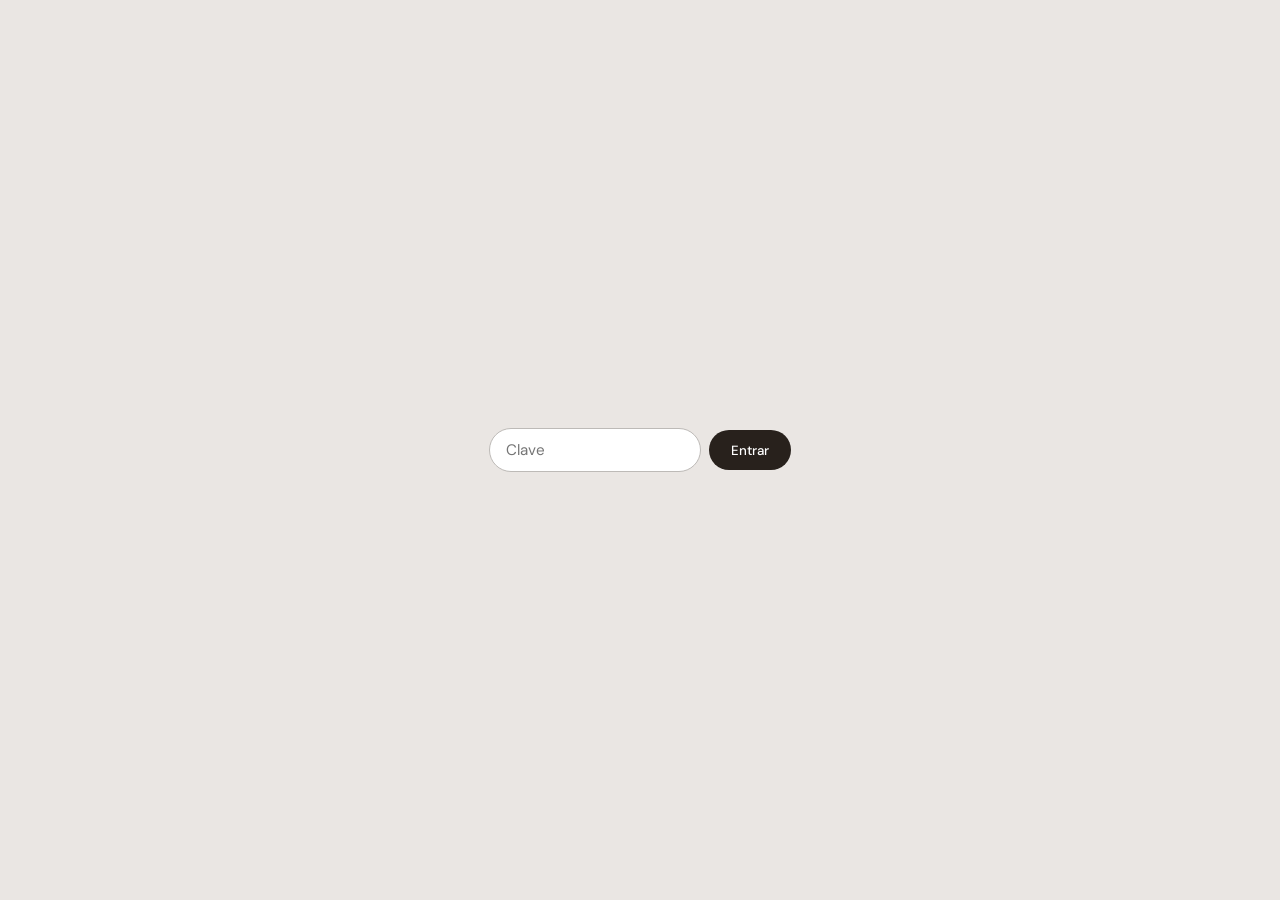
<file: index.html>
<!DOCTYPE html>
<html lang="es">
<head>
<meta charset="UTF-8">
<title>hypnos — presupuesto marketing</title>
<link rel="preconnect" href="https://fonts.googleapis.com">
<link rel="preconnect" href="https://fonts.gstatic.com" crossorigin>
<link href="https://fonts.googleapis.com/css2?family=DM+Sans:wght@300;400;500;600&display=swap" rel="stylesheet">
<link rel="stylesheet" href="style.css">
</head>
<body>

<div id="lock">
  <input id="lock-input" type="password" placeholder="Clave">
  <button id="lock-btn">Entrar</button>
</div>

<div id="app" hidden>
  <header>
    <div style="display:flex; align-items:baseline; justify-content:space-between; gap:1rem; flex-wrap:wrap;">
      <h1>Presupuesto Marketing</h1>
      <div style="display:flex; align-items:center; gap:0.8rem;">
        <span id="last-update" style="font-size:0.78rem; color:var(--dim);"></span>
        <button id="refresh-btn" style="border:1px solid var(--border); background:#fff; padding:0.4rem 0.8rem; border-radius:4px; cursor:pointer; font-size:0.82rem;">Actualizar</button>
      </div>
    </div>
    <div id="kpis"></div>
    <div id="kpis-estado" class="grid-3" style="margin-bottom:2rem;"></div>
  </header>

  <nav>
    <button data-view="resumen" class="active">Resumen</button>
    <button data-view="mes">Por mes</button>
    <button data-view="trimestre">Por trimestre</button>
    <button data-view="categoria">Por categoría</button>
    <button data-view="tipoestado">Tipo y estado</button>
    <button data-view="informes">Informes</button>
  </nav>

  <main id="content"></main>
</div>

<script src="chart.umd.js"></script>
<script src="app.js"></script>
</body>
</html>
</file>
<file: style.css>
/* ---------------------------------------------------------------
   Identidad Hypnos: paleta oficial de 5 colores, DM Sans, títulos en
   minúscula, formas redondeadas generosas. Ver /hypnos-brand skill.
--------------------------------------------------------------- */
:root{
  --white:#FFFFFF;
  --beige-light:#EAE6E3;
  --beige-dark:#B3AAA1;
  --gray:#BDBAB7;
  --cappuccino:#28211C;

  /* Excepción de "semáforo" permitida por la guía de marca cuando es
     estrictamente necesario (alertas de sobregasto / pendientes de pago),
     siempre muy desaturada — nunca rojo puro. */
  --alerta:#9C6B54;

  /* Alias internos para no reescribir todo el resto del CSS */
  --bg: var(--beige-light);
  --card: var(--white);
  --border: var(--gray);
  --text: var(--cappuccino);
  --dim: var(--beige-dark);
  --accent: var(--cappuccino);
  --over: var(--alerta);

  --radius-button: 999px;
  --radius-card: 16px;
  --font-primary: 'DM Sans', Arial, sans-serif;
}

*{box-sizing:border-box;}
body{
  margin:0; font-family:var(--font-primary);
  background:var(--bg); color:var(--text); font-weight:400;
}

h1, h2, h3{
  font-weight:600; text-transform:lowercase; letter-spacing:-0.02em;
}

#lock[hidden]{ display:none !important; }
#lock{
  height:100vh; display:flex; align-items:center; justify-content:center; gap:0.5rem;
  background:var(--bg);
}
#lock input{
  padding:0.7rem 1rem; border:1px solid var(--border); border-radius:var(--radius-button); font-size:0.95rem;
  font-family:var(--font-primary); background:var(--white); color:var(--text);
}
#lock button{
  padding:0.7rem 1.4rem; border:none; background:var(--cappuccino); color:var(--white);
  border-radius:var(--radius-button); cursor:pointer; font-family:var(--font-primary); font-weight:500;
}

#app{ max-width:960px; margin:0 auto; padding:3rem 1.5rem; }

header h1{ font-size:1.6rem; margin-bottom:1.2rem; }

#kpis{ display:flex; gap:1rem; flex-wrap:wrap; margin-bottom:2rem; }
.kpi{
  background:var(--card); border:1px solid var(--border); border-radius:var(--radius-card);
  padding:1.3rem 1.4rem; flex:1; min-width:160px;
}
.kpi .label{ font-size:0.7rem; text-transform:uppercase; letter-spacing:0.05em; color:var(--dim); }
.kpi .value{ font-size:1.5rem; margin-top:0.4rem; color:var(--text); }
.kpi .value.over{ color:var(--over); }

nav{ display:flex; gap:0.3rem; margin-bottom:1.6rem; border-bottom:1px solid var(--border); flex-wrap:wrap; }
nav button{
  background:none; border:none; padding:0.7rem 1rem; cursor:pointer;
  color:var(--dim); border-bottom:2px solid transparent; font-size:0.9rem;
  font-family:var(--font-primary);
}
nav button.active{ color:var(--cappuccino); border-color:var(--cappuccino); font-weight:500; }

table{ width:100%; border-collapse:collapse; background:var(--card); border:1px solid var(--border); border-radius:var(--radius-card); overflow:hidden; }
th,td{ padding:0.7rem 0.9rem; text-align:left; border-bottom:1px solid var(--beige-light); font-size:0.87rem; }
th{ background:var(--beige-light); font-weight:600; font-size:0.72rem; text-transform:uppercase; color:var(--dim); }
tr:last-child td{ border-bottom:none; }

.bar-track{ background:var(--beige-light); border-radius:3px; height:6px; overflow:hidden; margin-top:0.5rem; }
.bar-fill{ height:100%; background:var(--cappuccino); }
.bar-fill.over{ background:var(--over); }

.group-title{ margin:1.4rem 0 0.5rem; font-size:1rem; font-weight:600; }

.pill{
  font-size:0.72rem; padding:0.2rem 0.7rem; border-radius:var(--radius-button);
  display:inline-block;
}
.pill-pagado{ background:var(--beige-light); color:var(--cappuccino); font-weight:500; }
.pill-presupuestado{ background:var(--beige-light); color:var(--dim); }
.pill-confirmado{ background:#f1e6df; color:var(--over); font-weight:500; }

/* Tarjetas y grillas */
.card{
  background:var(--card); border:1px solid var(--border); border-radius:var(--radius-card); padding:1.6rem;
}
.grid-2{ display:grid; grid-template-columns:1fr 1fr; gap:1.2rem; }
.grid-3{ display:grid; grid-template-columns:repeat(3,1fr); gap:1.2rem; }
.grid-4{ display:grid; grid-template-columns:repeat(4,1fr); gap:1.2rem; margin-top:0.5rem; }
@media (max-width:700px){
  .grid-2{ grid-template-columns:1fr; }
  .grid-3{ grid-template-columns:1fr; }
  .grid-4{ grid-template-columns:1fr 1fr; }
}

/* Impresión */
@media print{
  header, nav, #lock, .no-print{ display:none !important; }
  body{ background:#fff; }
  #app{ padding:0; max-width:none; }
  .card{ border:none; box-shadow:none; break-inside:avoid; }
  table{ border:none; }
  .acc-body{ display:block !important; }
  .acc-chevron{ display:none; }
}

/* Acordeón colapsable */
.acc{
  border:1px solid var(--border); border-radius:var(--radius-card); margin-bottom:0.7rem; overflow:hidden; background:var(--card);
}
.acc-head{
  display:flex; align-items:center; gap:0.6rem; padding:0.85rem 1.2rem; cursor:pointer;
}
.acc-head:hover{ background:var(--beige-light); }
.acc-chevron{ transition:transform 0.15s ease; color:var(--dim); font-size:0.8rem; }
.acc.open .acc-chevron{ transform:rotate(90deg); }
.acc-title{ flex:1; font-weight:600; font-size:0.92rem; }
.acc-total{ font-size:0.88rem; color:var(--dim); }
.acc-total.over{ color:var(--over); }
.acc-body{ display:none; padding:0 1.2rem; }
.acc.open > .acc-body{ display:block; padding:0 1.2rem 1.2rem; }

/* Botones de selección de alcance (Total / Q1-Q4 / Mes / Trimestre / Año) */
.scope-btn{
  border:1px solid var(--border); background:var(--white); padding:0.45rem 1rem; border-radius:var(--radius-button);
  cursor:pointer; font-size:0.82rem; color:var(--dim); font-family:var(--font-primary);
}
.scope-btn.active{ background:var(--cappuccino); border-color:var(--cappuccino); color:var(--white); }

/* Mini-gráficos dentro de cada grupo del acordeón */
.mini-charts{
  display:grid; grid-template-columns:1fr 1fr; gap:1rem; margin:1rem 0;
}
.mini-chart-box{ position:relative; }
.mini-chart-label{ font-size:0.72rem; text-transform:uppercase; letter-spacing:0.04em; color:var(--dim); margin-bottom:0.3rem; }
.mini-chart-box canvas{ max-height:180px; }
@media (max-width:700px){
  .mini-charts{ grid-template-columns:1fr; }
}

#refresh-btn, #print-btn{
  border-radius:var(--radius-button) !important;
}
</file>
